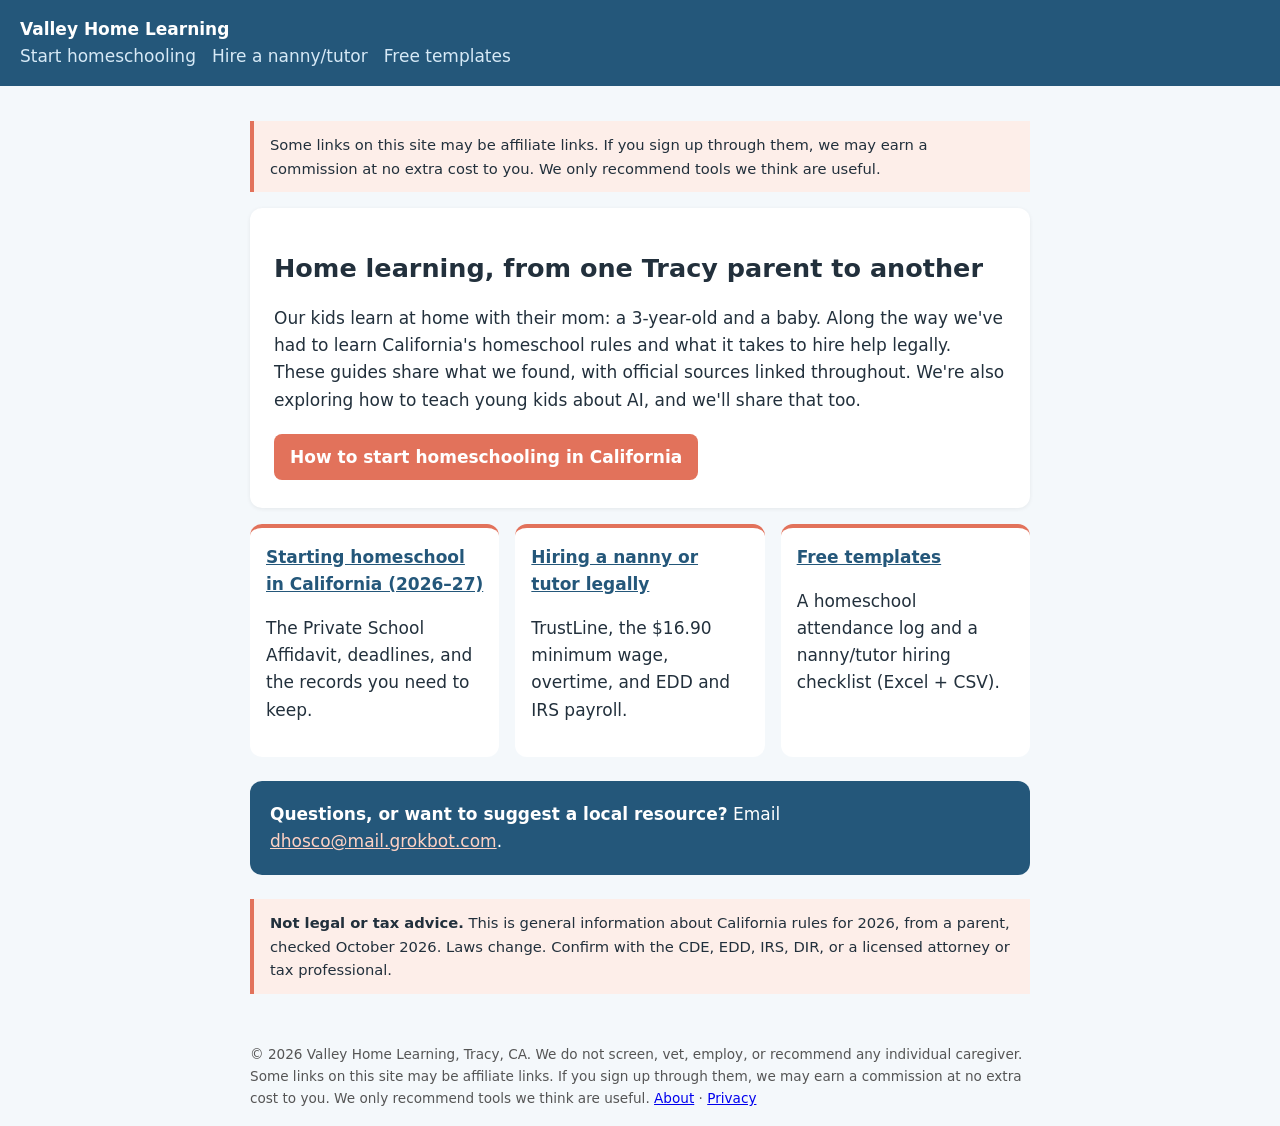
<file: index.html>
<!doctype html><html lang="en"><head><meta charset="utf-8"><meta name="viewport" content="width=device-width,initial-scale=1"><title>Homeschooling, tutors and nannies in Tracy and the Central Valley | Valley Home Learning</title><meta name="description" content="Plain-English guides for Central Valley parents on homeschooling in California and hiring a nanny or tutor legally."><link rel="stylesheet" href="style.css"></head><body>
<header><a href="index.html">Valley Home Learning</a><nav><a href="how-to-homeschool-in-california.html">Start homeschooling</a><a href="hire-nanny-or-tutor-california.html">Hire a nanny/tutor</a><a href="free-templates.html">Free templates</a></nav></header><main>
<p class="note disclosure">Some links on this site may be affiliate links. If you sign up through them, we may earn a commission at no extra cost to you. We only recommend tools we think are useful.</p>
<section class="hero"><h1>Home learning, from one Tracy parent to another</h1><p>Our kids learn at home with their mom: a 3-year-old and a baby. Along the way we've had to learn California's homeschool rules and what it takes to hire help legally. These guides share what we found, with official sources linked throughout. We're also exploring how to teach young kids about AI, and we'll share that too.</p><a class="btn" href="how-to-homeschool-in-california.html">How to start homeschooling in California</a></section>
<div class="cards">
<div class="card"><a href="how-to-homeschool-in-california.html">Starting homeschool in California (2026&ndash;27)</a><p>The Private School Affidavit, deadlines, and the records you need to keep.</p></div>
<div class="card"><a href="hire-nanny-or-tutor-california.html">Hiring a nanny or tutor legally</a><p>TrustLine, the $16.90 minimum wage, overtime, and EDD and IRS payroll.</p></div>
<div class="card"><a href="free-templates.html">Free templates</a><p>A homeschool attendance log and a nanny/tutor hiring checklist (Excel + CSV).</p></div></div>
<div class="cta"><strong>Questions, or want to suggest a local resource?</strong> Email <a href="mailto:dhosco@mail.grokbot.com">dhosco@mail.grokbot.com</a>. <!-- PLACEHOLDER: future local tutor/nanny listings page --></div>
<p class="note"><strong>Not legal or tax advice.</strong> This is general information about California rules for 2026, from a parent, checked October 2026. Laws change. Confirm with the CDE, EDD, IRS, DIR, or a licensed attorney or tax professional.</p></main>
<footer>&copy; 2026 Valley Home Learning, Tracy, CA. We do not screen, vet, employ, or recommend any individual caregiver. Some links on this site may be affiliate links. If you sign up through them, we may earn a commission at no extra cost to you. We only recommend tools we think are useful. <a href="about.html">About</a> &middot; <a href="privacy.html">Privacy</a></footer><script data-goatcounter="https://valleysites.goatcounter.com/count" async src="//gc.zgo.at/count.js"></script>
</body></html>
</file>
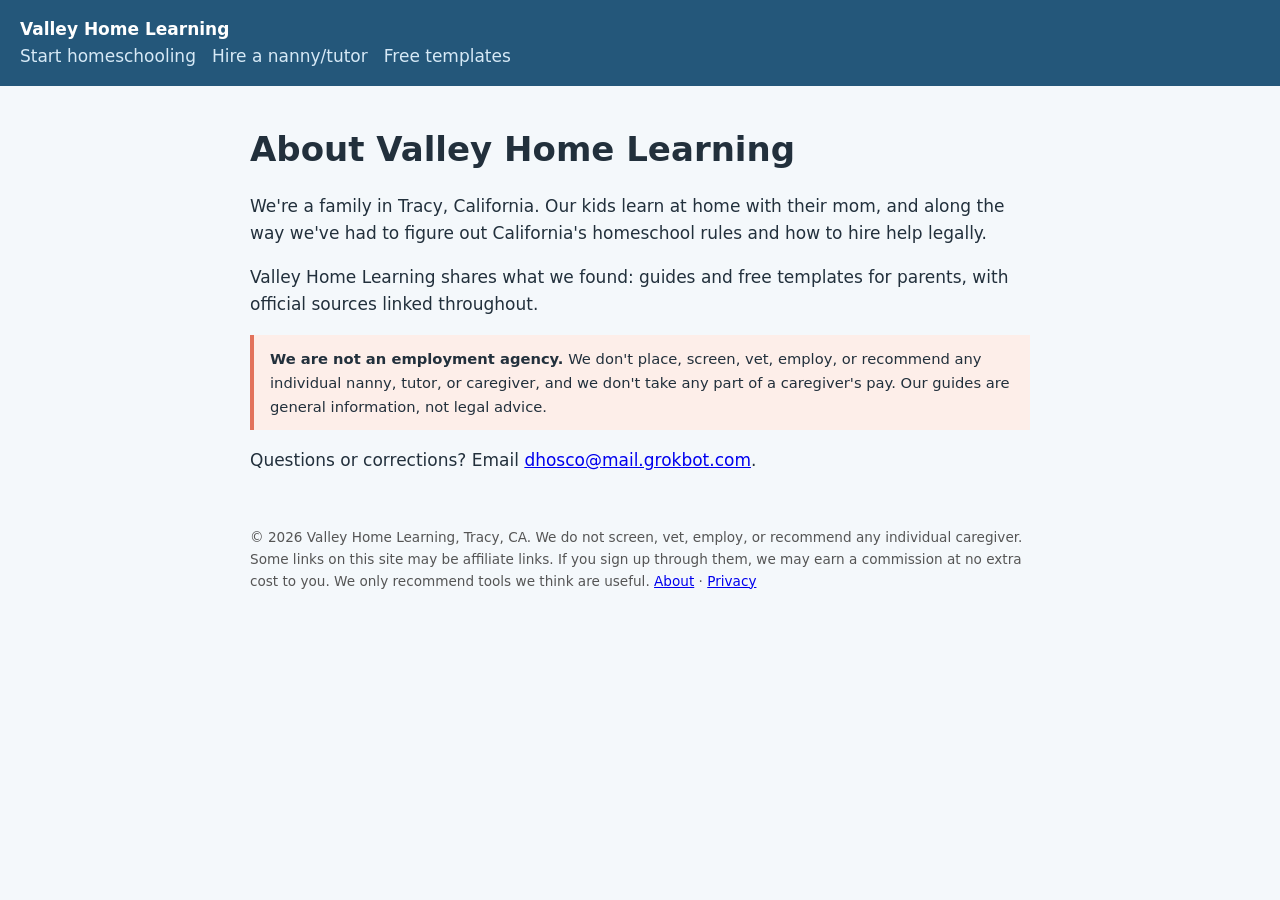
<file: about.html>
<!doctype html><html lang="en"><head><meta charset="utf-8"><meta name="viewport" content="width=device-width,initial-scale=1"><title>About | Valley Home Learning</title><link rel="stylesheet" href="style.css"></head><body>
<header><a href="index.html">Valley Home Learning</a><nav><a href="how-to-homeschool-in-california.html">Start homeschooling</a><a href="hire-nanny-or-tutor-california.html">Hire a nanny/tutor</a><a href="free-templates.html">Free templates</a></nav></header><main>
<h1>About Valley Home Learning</h1>
<p>We're a family in Tracy, California. Our kids learn at home with their mom, and along the way we've had to figure out California's homeschool rules and how to hire help legally.</p>
<p>Valley Home Learning shares what we found: guides and free templates for parents, with official sources linked throughout.</p>
<p class="note"><strong>We are not an employment agency.</strong> We don't place, screen, vet, employ, or recommend any individual nanny, tutor, or caregiver, and we don't take any part of a caregiver's pay. Our guides are general information, not legal advice.</p>
<p>Questions or corrections? Email <a href="mailto:dhosco@mail.grokbot.com">dhosco@mail.grokbot.com</a>.</p></main>
<footer>&copy; 2026 Valley Home Learning, Tracy, CA. We do not screen, vet, employ, or recommend any individual caregiver. Some links on this site may be affiliate links. If you sign up through them, we may earn a commission at no extra cost to you. We only recommend tools we think are useful. <a href="about.html">About</a> &middot; <a href="privacy.html">Privacy</a></footer><script data-goatcounter="https://valleysites.goatcounter.com/count" async src="//gc.zgo.at/count.js"></script>
</body></html>
</file>
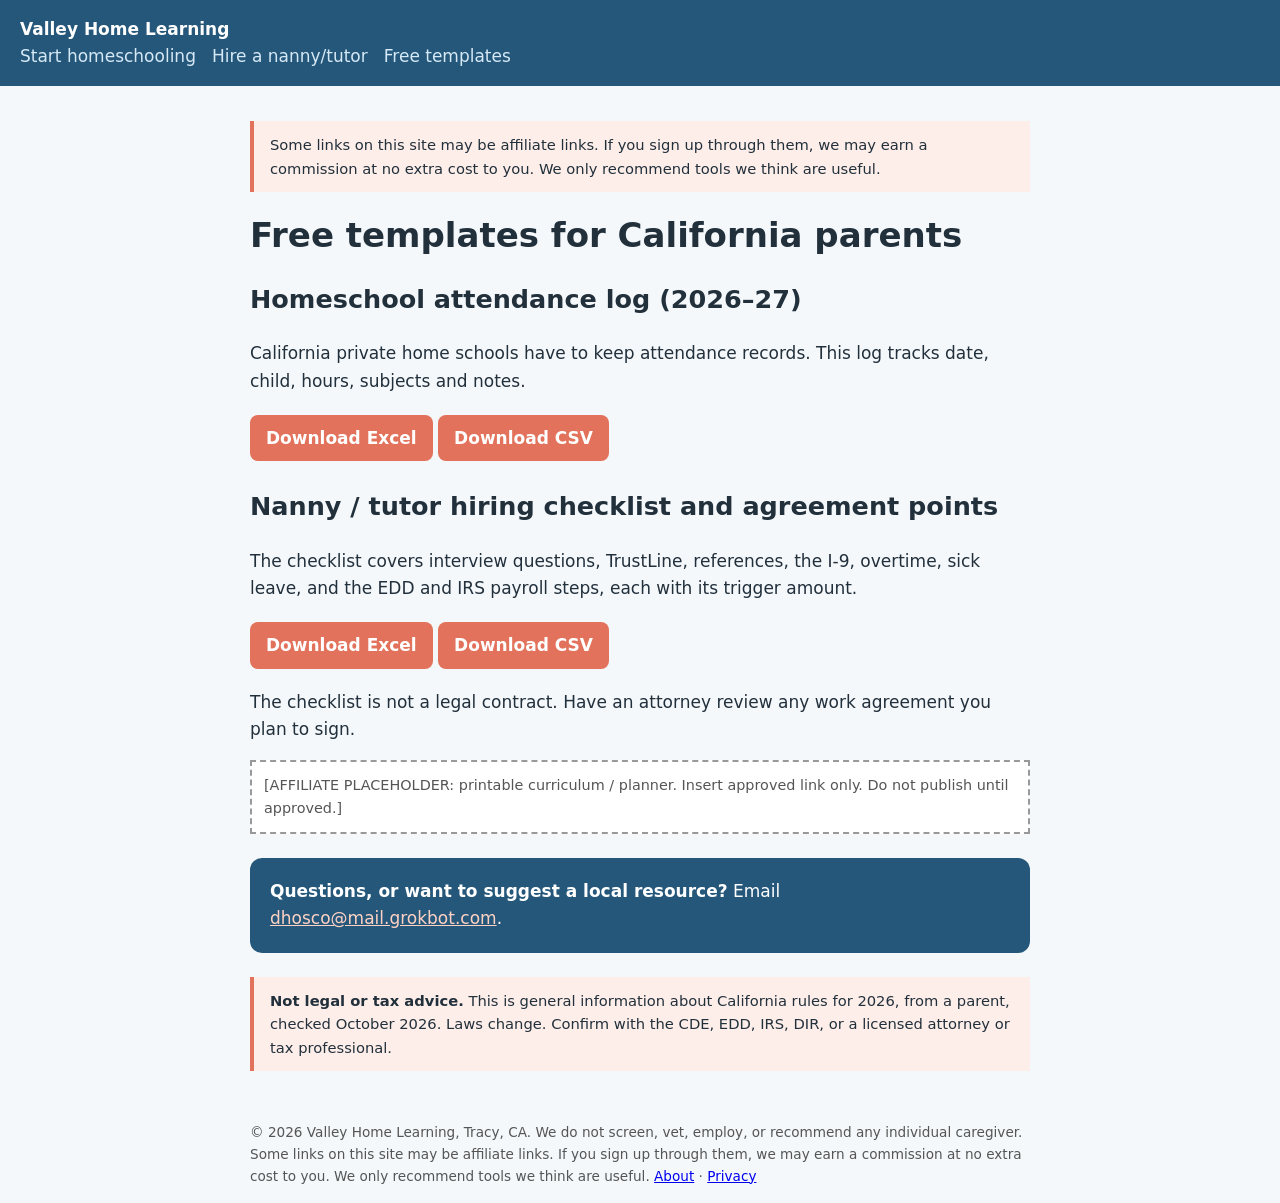
<file: free-templates.html>
<!doctype html><html lang="en"><head><meta charset="utf-8"><meta name="viewport" content="width=device-width,initial-scale=1"><title>Free Homeschool Attendance Log & Nanny Hiring Checklist | Valley Home Learning</title><meta name="description" content="Free downloadable homeschool attendance log and nanny/tutor hiring checklist for California parents."><link rel="stylesheet" href="style.css"></head><body>
<header><a href="index.html">Valley Home Learning</a><nav><a href="how-to-homeschool-in-california.html">Start homeschooling</a><a href="hire-nanny-or-tutor-california.html">Hire a nanny/tutor</a><a href="free-templates.html">Free templates</a></nav></header><main>
<p class="note disclosure">Some links on this site may be affiliate links. If you sign up through them, we may earn a commission at no extra cost to you. We only recommend tools we think are useful.</p>
<h1>Free templates for California parents</h1>
<h2>Homeschool attendance log (2026&ndash;27)</h2><p>California private home schools have to keep attendance records. This log tracks date, child, hours, subjects and notes.</p><p><a class="btn" href="downloads/homeschool-attendance-log-2026-27.xlsx" download>Download Excel</a> <a class="btn" href="downloads/homeschool-attendance-log-2026-27.csv" download>Download CSV</a></p>
<h2>Nanny / tutor hiring checklist and agreement points</h2><p>The checklist covers interview questions, TrustLine, references, the I-9, overtime, sick leave, and the EDD and IRS payroll steps, each with its trigger amount.</p><p><a class="btn" href="downloads/nanny-tutor-hiring-checklist-2026.xlsx" download>Download Excel</a> <a class="btn" href="downloads/nanny-tutor-hiring-checklist-2026.csv" download>Download CSV</a></p>
<p>The checklist is not a legal contract. Have an attorney review any work agreement you plan to sign.</p>
<div class="aff">[AFFILIATE PLACEHOLDER: printable curriculum / planner. Insert approved link only. Do not publish until approved.]</div>
<div class="cta"><strong>Questions, or want to suggest a local resource?</strong> Email <a href="mailto:dhosco@mail.grokbot.com">dhosco@mail.grokbot.com</a>. <!-- PLACEHOLDER: future local tutor/nanny listings page --></div>
<p class="note"><strong>Not legal or tax advice.</strong> This is general information about California rules for 2026, from a parent, checked October 2026. Laws change. Confirm with the CDE, EDD, IRS, DIR, or a licensed attorney or tax professional.</p></main>
<footer>&copy; 2026 Valley Home Learning, Tracy, CA. We do not screen, vet, employ, or recommend any individual caregiver. Some links on this site may be affiliate links. If you sign up through them, we may earn a commission at no extra cost to you. We only recommend tools we think are useful. <a href="about.html">About</a> &middot; <a href="privacy.html">Privacy</a></footer><script data-goatcounter="https://valleysites.goatcounter.com/count" async src="//gc.zgo.at/count.js"></script>
</body></html>
</file>
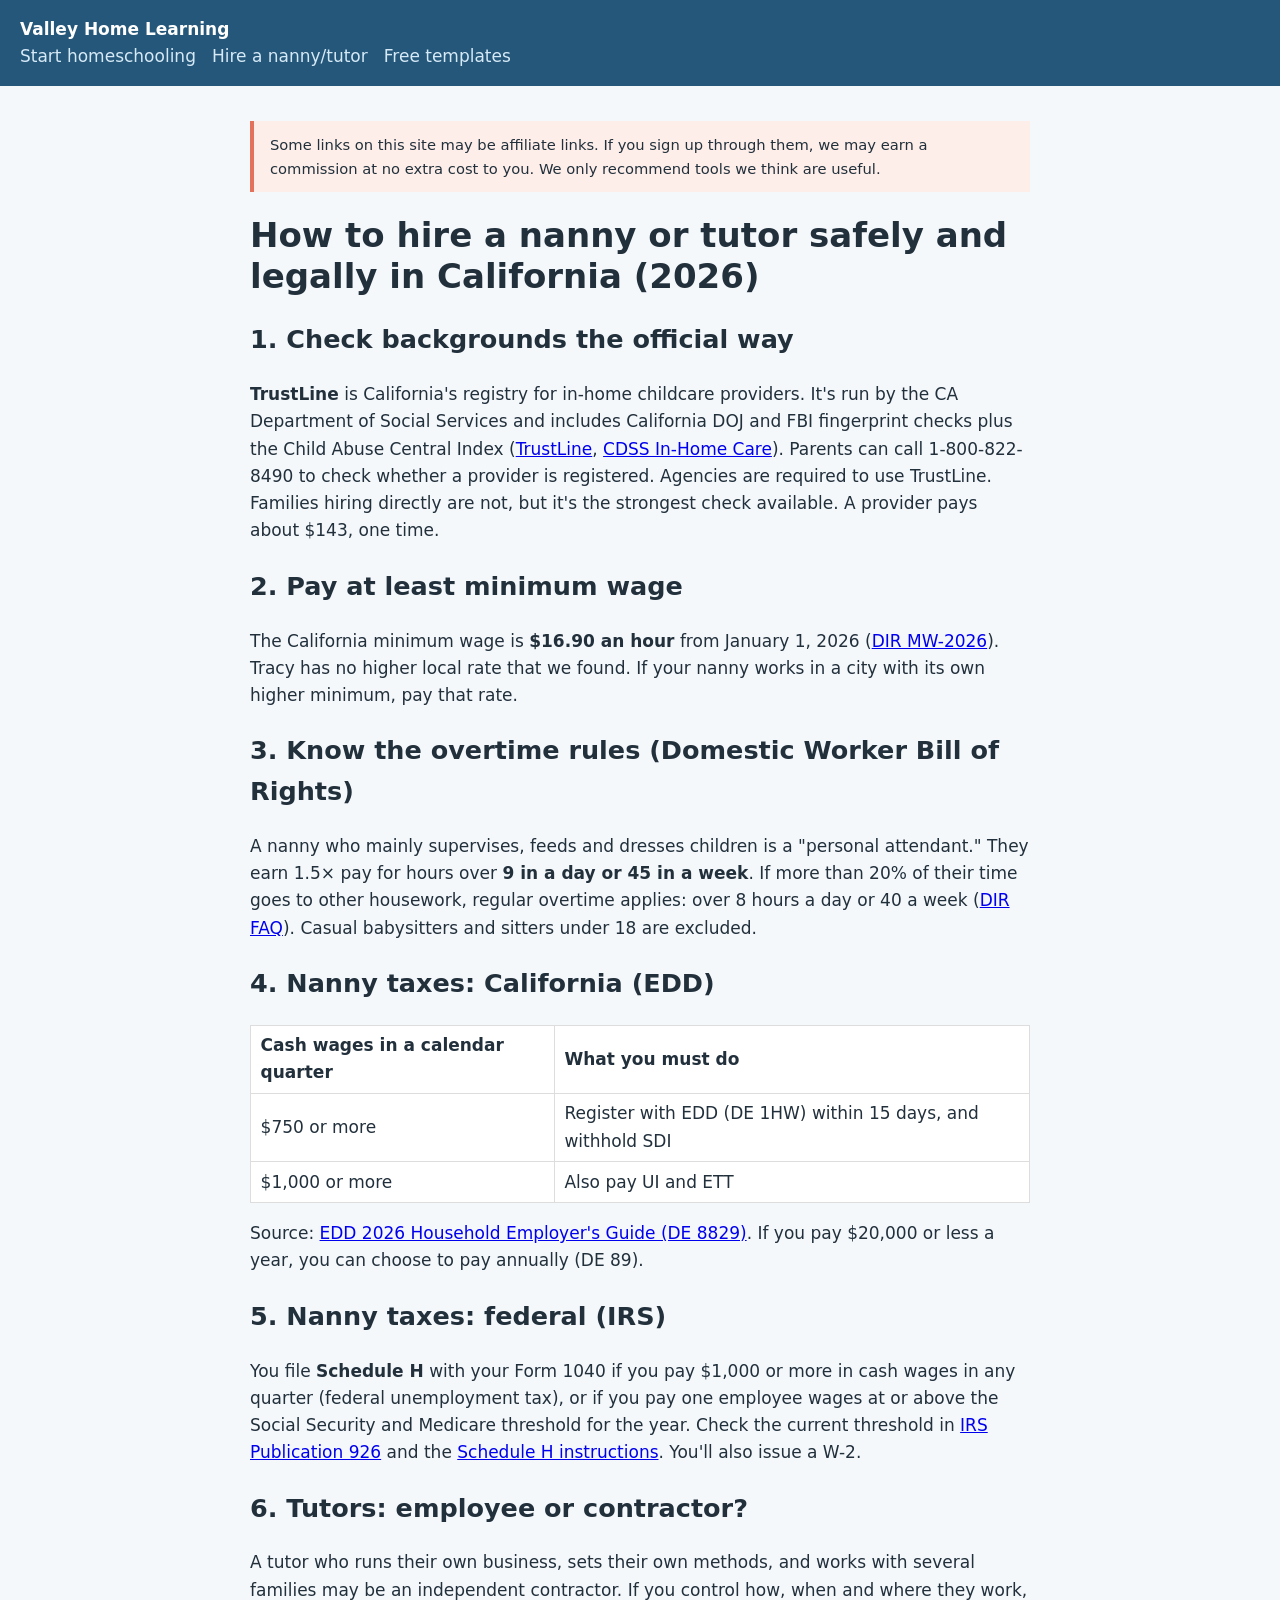
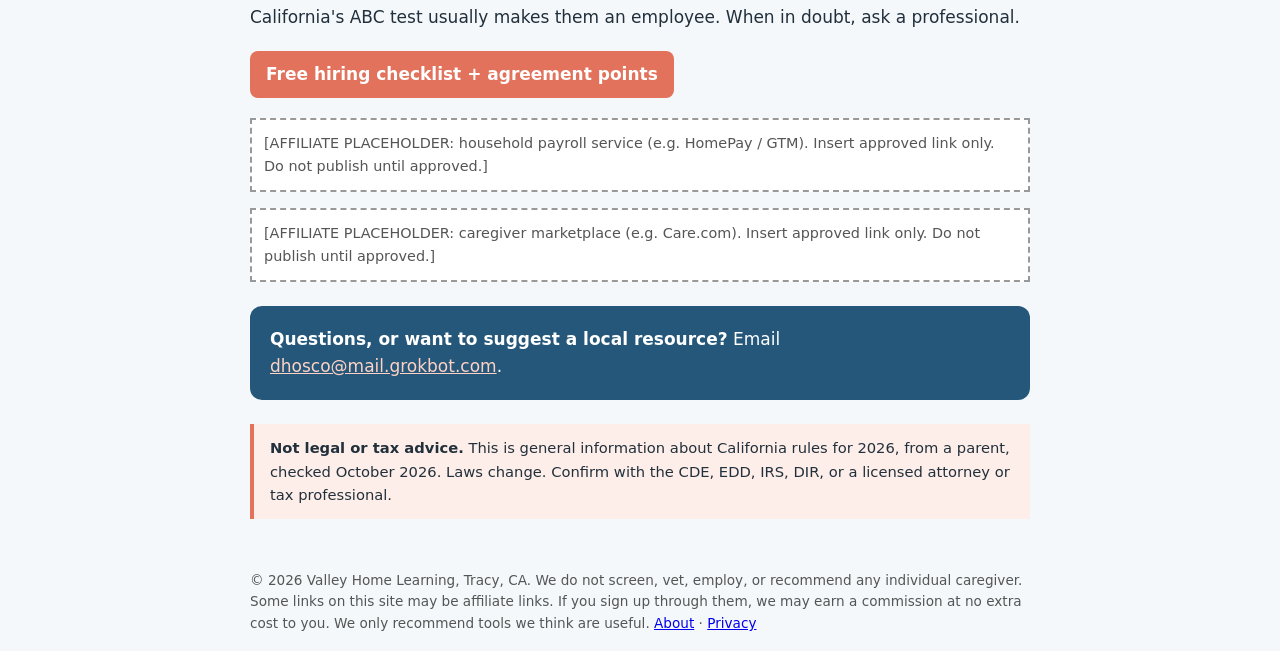
<file: hire-nanny-or-tutor-california.html>
<!doctype html><html lang="en"><head><meta charset="utf-8"><meta name="viewport" content="width=device-width,initial-scale=1"><title>How to Hire a Nanny or Tutor in California Legally (2026) | Valley Home Learning</title><meta name="description" content="TrustLine background checks, CA minimum wage, Domestic Worker Bill of Rights overtime, EDD and IRS nanny tax."><link rel="stylesheet" href="style.css"></head><body>
<header><a href="index.html">Valley Home Learning</a><nav><a href="how-to-homeschool-in-california.html">Start homeschooling</a><a href="hire-nanny-or-tutor-california.html">Hire a nanny/tutor</a><a href="free-templates.html">Free templates</a></nav></header><main>
<p class="note disclosure">Some links on this site may be affiliate links. If you sign up through them, we may earn a commission at no extra cost to you. We only recommend tools we think are useful.</p>
<h1>How to hire a nanny or tutor safely and legally in California (2026)</h1>
<h2>1. Check backgrounds the official way</h2><p><strong>TrustLine</strong> is California's registry for in-home childcare providers. It's run by the CA Department of Social Services and includes California DOJ and FBI fingerprint checks plus the Child Abuse Central Index (<a href="https://www.trustline.org/for-nanny-agencies">TrustLine</a>, <a href="https://www.cdss.ca.gov/inforesources/child-care-and-development/parent-resources/in-home-care">CDSS In-Home Care</a>). Parents can call 1-800-822-8490 to check whether a provider is registered. Agencies are required to use TrustLine. Families hiring directly are not, but it's the strongest check available. A provider pays about $143, one time.</p>
<h2>2. Pay at least minimum wage</h2><p>The California minimum wage is <strong>$16.90 an hour</strong> from January 1, 2026 (<a href="https://dir.ca.gov/IWC/MW-2026.pdf">DIR MW-2026</a>). Tracy has no higher local rate that we found. If your nanny works in a city with its own higher minimum, pay that rate.</p>
<h2>3. Know the overtime rules (Domestic Worker Bill of Rights)</h2><p>A nanny who mainly supervises, feeds and dresses children is a "personal attendant." They earn 1.5&times; pay for hours over <strong>9 in a day or 45 in a week</strong>. If more than 20% of their time goes to other housework, regular overtime applies: over 8 hours a day or 40 a week (<a href="https://www.dir.ca.gov/dlse/DomesticWorkerBillOfRights-FAQ.html">DIR FAQ</a>). Casual babysitters and sitters under 18 are excluded.</p>
<h2>4. Nanny taxes: California (EDD)</h2><table><tr><th>Cash wages in a calendar quarter</th><th>What you must do</th></tr><tr><td>$750 or more</td><td>Register with EDD (DE 1HW) within 15 days, and withhold SDI</td></tr><tr><td>$1,000 or more</td><td>Also pay UI and ETT</td></tr></table><p>Source: <a href="https://edd.ca.gov/siteassets/files/pdf_pub_ctr/de8829.pdf">EDD 2026 Household Employer's Guide (DE 8829)</a>. If you pay $20,000 or less a year, you can choose to pay annually (DE 89).</p>
<h2>5. Nanny taxes: federal (IRS)</h2><p>You file <strong>Schedule H</strong> with your Form 1040 if you pay $1,000 or more in cash wages in any quarter (federal unemployment tax), or if you pay one employee wages at or above the Social Security and Medicare threshold for the year. Check the current threshold in <a href="https://www.irs.gov/publications/p926">IRS Publication 926</a> and the <a href="https://www.irs.gov/forms-pubs/about-schedule-h-form-1040">Schedule H instructions</a>. You'll also issue a W-2.</p>
<h2>6. Tutors: employee or contractor?</h2><p>A tutor who runs their own business, sets their own methods, and works with several families may be an independent contractor. If you control how, when and where they work, California's ABC test usually makes them an employee. When in doubt, ask a professional.</p>
<p><a class="btn" href="free-templates.html">Free hiring checklist + agreement points</a></p>
<div class="aff">[AFFILIATE PLACEHOLDER: household payroll service (e.g. HomePay / GTM). Insert approved link only. Do not publish until approved.]</div><div class="aff">[AFFILIATE PLACEHOLDER: caregiver marketplace (e.g. Care.com). Insert approved link only. Do not publish until approved.]</div>
<div class="cta"><strong>Questions, or want to suggest a local resource?</strong> Email <a href="mailto:dhosco@mail.grokbot.com">dhosco@mail.grokbot.com</a>. <!-- PLACEHOLDER: future local tutor/nanny listings page --></div>
<p class="note"><strong>Not legal or tax advice.</strong> This is general information about California rules for 2026, from a parent, checked October 2026. Laws change. Confirm with the CDE, EDD, IRS, DIR, or a licensed attorney or tax professional.</p></main>
<footer>&copy; 2026 Valley Home Learning, Tracy, CA. We do not screen, vet, employ, or recommend any individual caregiver. Some links on this site may be affiliate links. If you sign up through them, we may earn a commission at no extra cost to you. We only recommend tools we think are useful. <a href="about.html">About</a> &middot; <a href="privacy.html">Privacy</a></footer><script data-goatcounter="https://valleysites.goatcounter.com/count" async src="//gc.zgo.at/count.js"></script>
</body></html>
</file>
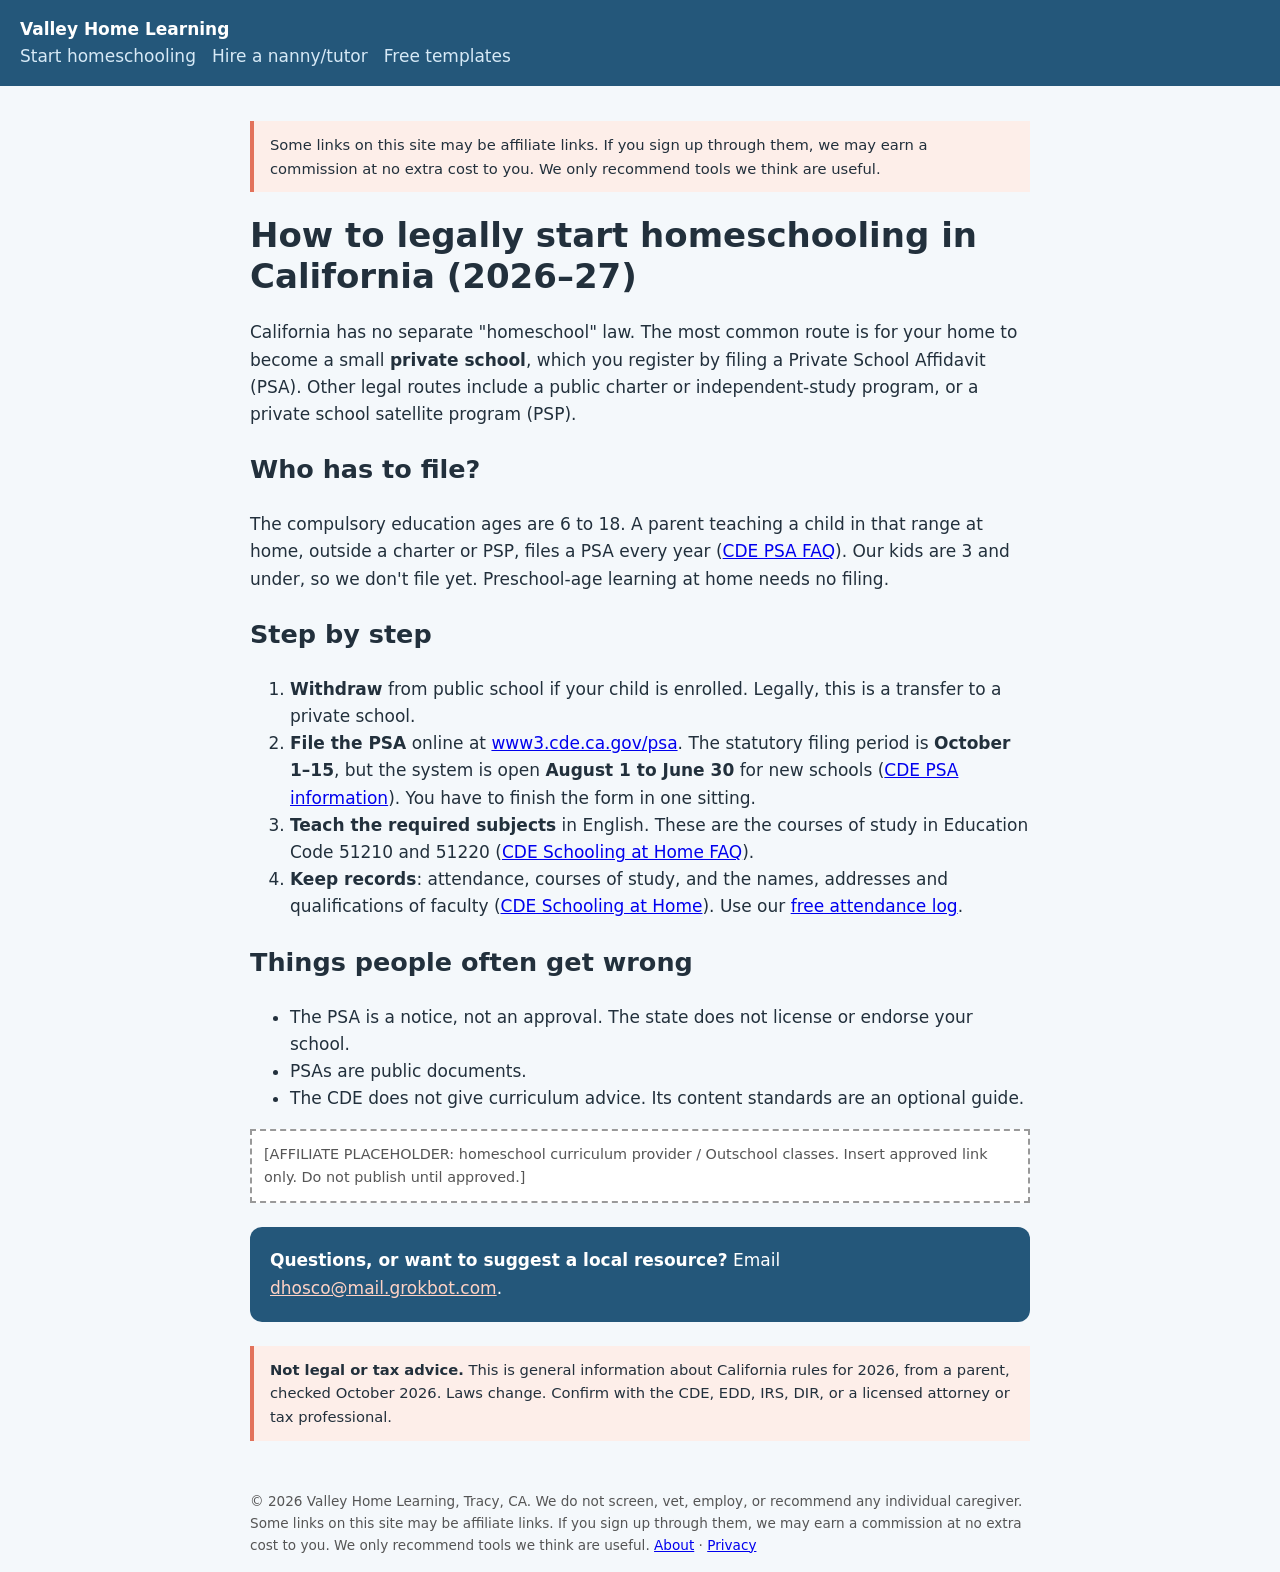
<file: how-to-homeschool-in-california.html>
<!doctype html><html lang="en"><head><meta charset="utf-8"><meta name="viewport" content="width=device-width,initial-scale=1"><title>How to Homeschool in California (2026-27): PSA Step by Step | Valley Home Learning</title><meta name="description" content="How to legally start homeschooling in California: Private School Affidavit dates, withdrawal, required records."><link rel="stylesheet" href="style.css"></head><body>
<header><a href="index.html">Valley Home Learning</a><nav><a href="how-to-homeschool-in-california.html">Start homeschooling</a><a href="hire-nanny-or-tutor-california.html">Hire a nanny/tutor</a><a href="free-templates.html">Free templates</a></nav></header><main>
<p class="note disclosure">Some links on this site may be affiliate links. If you sign up through them, we may earn a commission at no extra cost to you. We only recommend tools we think are useful.</p>
<h1>How to legally start homeschooling in California (2026&ndash;27)</h1>
<p>California has no separate "homeschool" law. The most common route is for your home to become a small <strong>private school</strong>, which you register by filing a Private School Affidavit (PSA). Other legal routes include a public charter or independent-study program, or a private school satellite program (PSP).</p>
<h2>Who has to file?</h2><p>The compulsory education ages are 6 to 18. A parent teaching a child in that range at home, outside a charter or PSP, files a PSA every year (<a href="https://www.cde.ca.gov/SP/ps/psafaq.asp">CDE PSA FAQ</a>). Our kids are 3 and under, so we don't file yet. Preschool-age learning at home needs no filing.</p>
<h2>Step by step</h2><ol>
<li><strong>Withdraw</strong> from public school if your child is enrolled. Legally, this is a transfer to a private school.</li>
<li><strong>File the PSA</strong> online at <a href="https://www3.cde.ca.gov/psa">www3.cde.ca.gov/psa</a>. The statutory filing period is <strong>October 1&ndash;15</strong>, but the system is open <strong>August 1 to June 30</strong> for new schools (<a href="https://www.cde.ca.gov/SP/PS/affidavit.asp">CDE PSA information</a>). You have to finish the form in one sitting.</li>
<li><strong>Teach the required subjects</strong> in English. These are the courses of study in Education Code 51210 and 51220 (<a href="https://www.cde.ca.gov/SP/ps/schoolingathomefaq.asp">CDE Schooling at Home FAQ</a>).</li>
<li><strong>Keep records</strong>: attendance, courses of study, and the names, addresses and qualifications of faculty (<a href="https://www.cde.ca.gov/SP/ps/homeschool.asp">CDE Schooling at Home</a>). Use our <a href="free-templates.html">free attendance log</a>.</li></ol>
<h2>Things people often get wrong</h2><ul><li>The PSA is a notice, not an approval. The state does not license or endorse your school.</li><li>PSAs are public documents.</li><li>The CDE does not give curriculum advice. Its content standards are an optional guide.</li></ul>
<div class="aff">[AFFILIATE PLACEHOLDER: homeschool curriculum provider / Outschool classes. Insert approved link only. Do not publish until approved.]</div>
<div class="cta"><strong>Questions, or want to suggest a local resource?</strong> Email <a href="mailto:dhosco@mail.grokbot.com">dhosco@mail.grokbot.com</a>. <!-- PLACEHOLDER: future local tutor/nanny listings page --></div>
<p class="note"><strong>Not legal or tax advice.</strong> This is general information about California rules for 2026, from a parent, checked October 2026. Laws change. Confirm with the CDE, EDD, IRS, DIR, or a licensed attorney or tax professional.</p></main>
<footer>&copy; 2026 Valley Home Learning, Tracy, CA. We do not screen, vet, employ, or recommend any individual caregiver. Some links on this site may be affiliate links. If you sign up through them, we may earn a commission at no extra cost to you. We only recommend tools we think are useful. <a href="about.html">About</a> &middot; <a href="privacy.html">Privacy</a></footer><script data-goatcounter="https://valleysites.goatcounter.com/count" async src="//gc.zgo.at/count.js"></script>
</body></html>
</file>
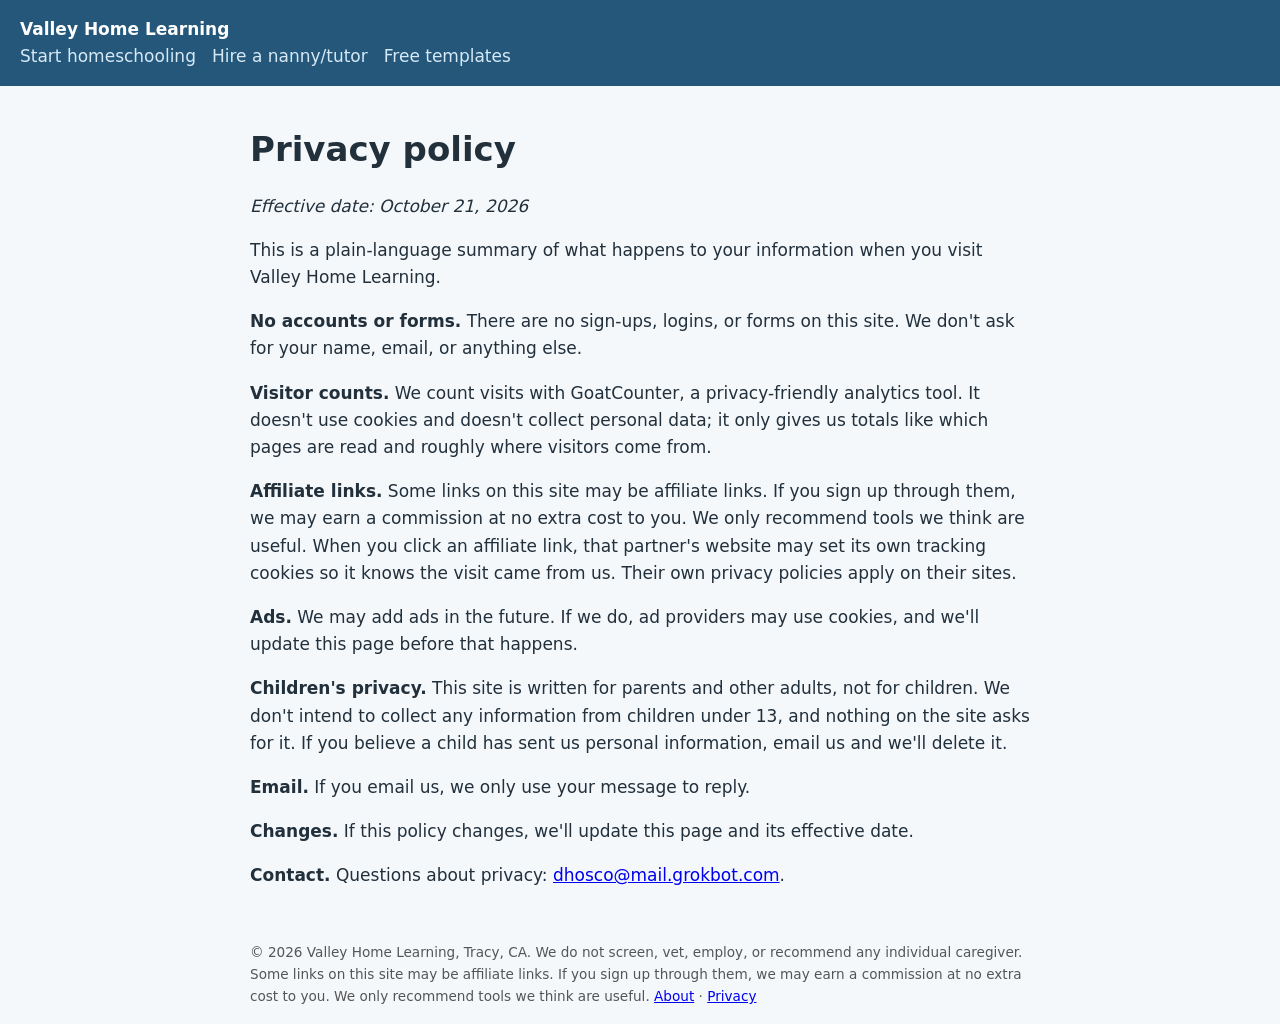
<file: privacy.html>
<!doctype html><html lang="en"><head><meta charset="utf-8"><meta name="viewport" content="width=device-width,initial-scale=1"><title>Privacy policy | Valley Home Learning</title><link rel="stylesheet" href="style.css"></head><body>
<header><a href="index.html">Valley Home Learning</a><nav><a href="how-to-homeschool-in-california.html">Start homeschooling</a><a href="hire-nanny-or-tutor-california.html">Hire a nanny/tutor</a><a href="free-templates.html">Free templates</a></nav></header><main>
<h1>Privacy policy</h1>
<p><em>Effective date: October 21, 2026</em></p>
<p>This is a plain-language summary of what happens to your information when you visit Valley Home Learning.</p>
<p><strong>No accounts or forms.</strong> There are no sign-ups, logins, or forms on this site. We don't ask for your name, email, or anything else.</p>
<p><strong>Visitor counts.</strong> We count visits with GoatCounter, a privacy-friendly analytics tool. It doesn't use cookies and doesn't collect personal data; it only gives us totals like which pages are read and roughly where visitors come from.</p>
<p><strong>Affiliate links.</strong> Some links on this site may be affiliate links. If you sign up through them, we may earn a commission at no extra cost to you. We only recommend tools we think are useful. When you click an affiliate link, that partner's website may set its own tracking cookies so it knows the visit came from us. Their own privacy policies apply on their sites.</p>
<p><strong>Ads.</strong> We may add ads in the future. If we do, ad providers may use cookies, and we'll update this page before that happens.</p>
<p><strong>Children's privacy.</strong> This site is written for parents and other adults, not for children. We don't intend to collect any information from children under 13, and nothing on the site asks for it. If you believe a child has sent us personal information, email us and we'll delete it.</p>
<p><strong>Email.</strong> If you email us, we only use your message to reply.</p>
<p><strong>Changes.</strong> If this policy changes, we'll update this page and its effective date.</p>
<p><strong>Contact.</strong> Questions about privacy: <a href="mailto:dhosco@mail.grokbot.com">dhosco@mail.grokbot.com</a>.</p></main>
<footer>&copy; 2026 Valley Home Learning, Tracy, CA. We do not screen, vet, employ, or recommend any individual caregiver. Some links on this site may be affiliate links. If you sign up through them, we may earn a commission at no extra cost to you. We only recommend tools we think are useful. <a href="about.html">About</a> &middot; <a href="privacy.html">Privacy</a></footer><script data-goatcounter="https://valleysites.goatcounter.com/count" async src="//gc.zgo.at/count.js"></script>
</body></html>
</file>
<file: style.css>
*{box-sizing:border-box}body{margin:0;font:17px/1.6 system-ui,sans-serif;color:#22303c;background:#f4f8fb}
header{background:#24577a;color:#fff;padding:1rem 1.25rem}header a{color:#fff;text-decoration:none;font-weight:700}
nav a{color:#d6e9f6;margin-right:1rem;font-weight:400}main{max-width:820px;margin:auto;padding:1.25rem}
.hero{background:#fff;border-radius:12px;padding:1.5rem;margin:1rem 0;box-shadow:0 1px 4px #0001}
.cards{display:grid;grid-template-columns:repeat(auto-fit,minmax(220px,1fr));gap:1rem}
.card{background:#fff;border-radius:12px;padding:1rem;border-top:4px solid #e2725b}.card a{color:#24577a;font-weight:700}
.btn{display:inline-block;background:#e2725b;color:#fff;padding:.6rem 1rem;border-radius:8px;text-decoration:none;font-weight:700;margin:.2rem 0}
.note{background:#fdeee9;border-left:4px solid #e2725b;padding:.75rem 1rem;font-size:.92rem}
.aff{border:2px dashed #999;padding:.75rem;background:#fff;font-size:.9rem;color:#555;margin:1rem 0}
.cta{background:#24577a;color:#fff;border-radius:12px;padding:1.25rem;margin:1.5rem 0}.cta a{color:#ffd2c4}
table{border-collapse:collapse;width:100%;background:#fff}td,th{border:1px solid #ddd;padding:.4rem .6rem;text-align:left}
footer{max-width:820px;margin:auto;padding:1rem 1.25rem;font-size:.85rem;color:#555}h1{line-height:1.2}
</file>
